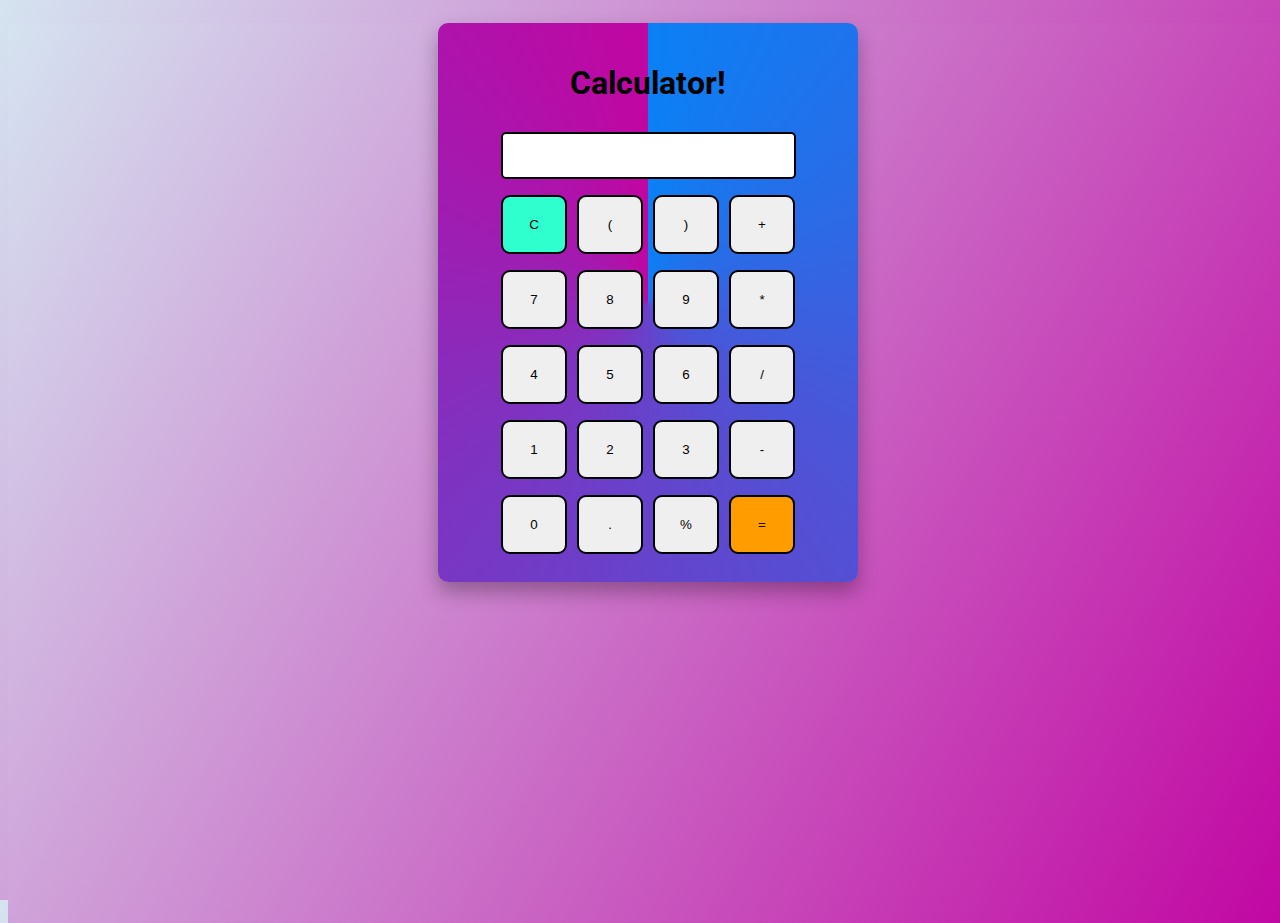
<file: TASK-1 .:Calculator!/index.html>
<!DOCTYPE html>
<html>
<head>
  <meta charset="utf-8">
  <meta name="viewport" content="width=device-width">
  <title>Calculate me! - A calculator made my me</title>
  <link href="style.css" rel="stylesheet" type="text/css" />
  <link href="utils.css" rel="stylesheet" type="text/css" />
</head>

<body>
  <center>
    <div class="wrapper">
      <h1 class="text-center">Calculator!</h1>
      <div class="container flex flex-col items-center mx-auto m-w-20">
        <div class="row">
          <input class="input" type="text" />
        </div>
        <div class="row">

          <button class="button" style="background: rgb(47, 255, 206);">C</button>
          <button class="button">(</button>
          <button class="button">)</button>
          <button class="button">+</button>

        </div>
        <div class="row">
          <button class="button">7</button>
          <button class="button">8</button>
          <button class="button">9</button>
          <button class="button">*</button>
        </div>
        <div class="row">
          <button class="button">4</button>
          <button class="button">5</button>
          <button class="button">6</button>
          <button class="button">/</button>
        </div>
        <div class="row">
          <button class="button">1</button>
          <button class="button">2</button>
          <button class="button">3</button>
          <button class="button">-</button>
        </div>
        <div class="row">
          <button class="button">0</button>
          <button class="button">.</button>
          <button class="button">%</button>
          <button class="button" style="background: rgb(255, 157, 0);">=</button>
        </div>
      </div>
      <script src="script.js"></script>
    </div>
  </center>
</body>

</html>
</file>
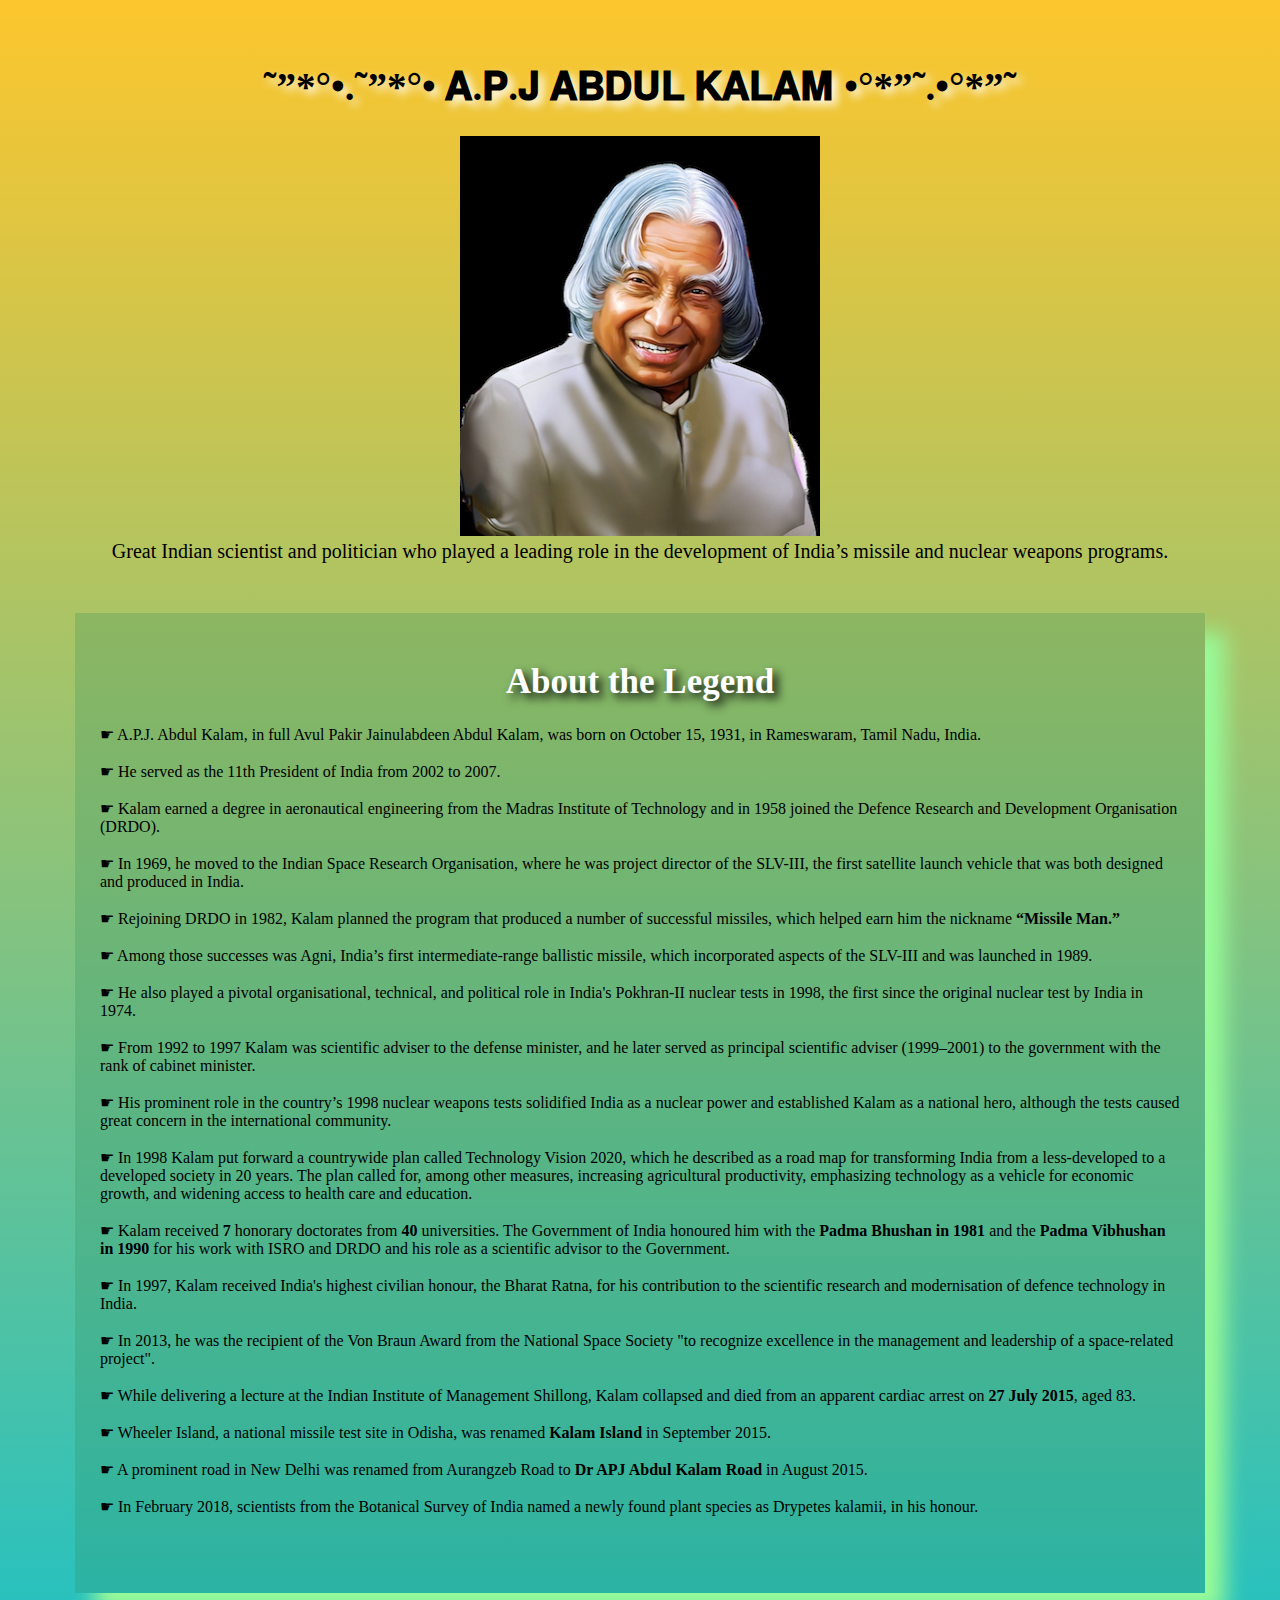
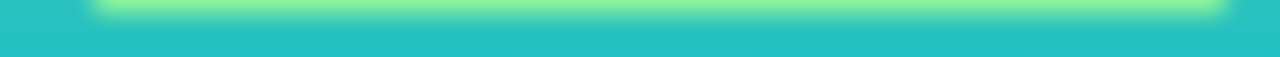
<file: TASK-2 .:Tribute Page/index.html>
<!DOCTYPE html>
<html lang="en">

<head>
    <title>Tribute page</title>
    <link href="style.css" rel="stylesheet">
</head>

<body>
    <main id="main">
        <h1 id="title">
            ˜”*°•.˜”*°• 𝐀.𝐏.𝐉 𝐀𝐁𝐃𝐔𝐋 𝐊𝐀𝐋𝐀𝐌 •°*”˜.•°*”˜
        </h1>

        <center>
            <div id="img">

                <img src="apj.png" id="image" alt="Error Loading Image" width="360px" height="400px">
            </div>
        </center>
        <center>
            <div>
                <small id="caption">
                    Great Indian scientist and
                    politician who played a leading
                    role in the development of India’s
                    missile and nuclear weapons
                    programs.
                </small>
            </div>
        </center>

        <div id="tribute-data">
            <h1 class="title-APJ">
                About the Legend
            </h1>

            <p>
                ☛ A.P.J. Abdul Kalam, in full
                Avul Pakir Jainulabdeen Abdul Kalam,
                was born on October 15, 1931, in
                Rameswaram, Tamil Nadu, India.<br><br>
                ☛ He served as the 11th President
                of India from 2002 to 2007.<br><br>
                ☛ Kalam earned a degree in
                aeronautical engineering from the
                Madras Institute of Technology and in
                1958 joined the Defence Research and
                Development Organisation (DRDO).<br><br>
                ☛ In 1969, he moved to the Indian
                Space Research Organisation, where he
                was project director of the SLV-III, the
                first satellite launch vehicle that was
                both designed and produced in India.
                <br><br> ☛ Rejoining DRDO in 1982,
                Kalam planned the program that produced
                a number of successful missiles, which
                helped earn him the nickname <strong>
                    “Missile Man.”</strong>
                <br><br> ☛ Among those successes
                was Agni, India’s first intermediate-range
                ballistic missile, which incorporated
                aspects of the SLV-III and was launched
                in 1989.
                <br><br> ☛ He also played a
                pivotal organisational, technical,
                and political role in India's Pokhran-II
                nuclear tests in 1998, the first since
                the original nuclear test by India in 1974.
                <br><br> ☛ From 1992 to 1997 Kalam
                was scientific adviser to the defense
                minister, and he later served as principal
                scientific adviser (1999–2001) to the
                government with the rank of cabinet minister.
                <br><br> ☛ His prominent role in
                the country’s 1998 nuclear weapons tests
                solidified India as a nuclear power and
                established Kalam as a national hero,
                although the tests caused great concern
                in the international community.
                <br><br> ☛ In 1998 Kalam put
                forward a countrywide plan called
                Technology Vision 2020, which he described
                as a road map for transforming India from
                a less-developed to a developed society
                in 20 years. The plan called for, among
                other measures, increasing agricultural
                productivity, emphasizing technology as
                a vehicle for economic growth, and
                widening access to health care and
                education.
                <br><br> ☛ Kalam received <b>7</b>
                honorary doctorates from <b>40</b>
                universities. The Government of India
                honoured him with the <b>Padma Bhushan
                    in 1981</b> and the <b>Padma Vibhushan
                    in 1990</b> for his work with ISRO and
                DRDO and his role as a scientific advisor
                to the Government.
                <br><br> ☛ In 1997, Kalam received
                India's highest civilian honour, the
                Bharat Ratna, for his contribution to
                the scientific research and modernisation
                of defence technology in India.
                <br><br> ☛ In 2013, he was the
                recipient of the Von Braun Award from
                the National Space Society "to recognize
                excellence in the management and leadership
                of a space-related project".
                <br><br> ☛ While delivering a
                lecture at the Indian Institute of
                Management Shillong, Kalam collapsed and
                died from an apparent cardiac arrest on
                <b>27 July 2015</b>, aged 83.
                <br><br> ☛ Wheeler Island, a
                national missile test site in Odisha, was
                renamed <b>Kalam Island</b> in September
                2015.
                <br><br> ☛ A prominent road in
                New Delhi was renamed from Aurangzeb
                Road to <b>Dr APJ Abdul Kalam Road</b>
                in August 2015.
                <br><br> ☛ In February 2018,
                scientists from the Botanical Survey
                of India named a newly found plant
                species as Drypetes kalamii, in his
                honour.
                <br><br><br>
            </p>


        </div>

    </main>
</body>

</html>
</file>
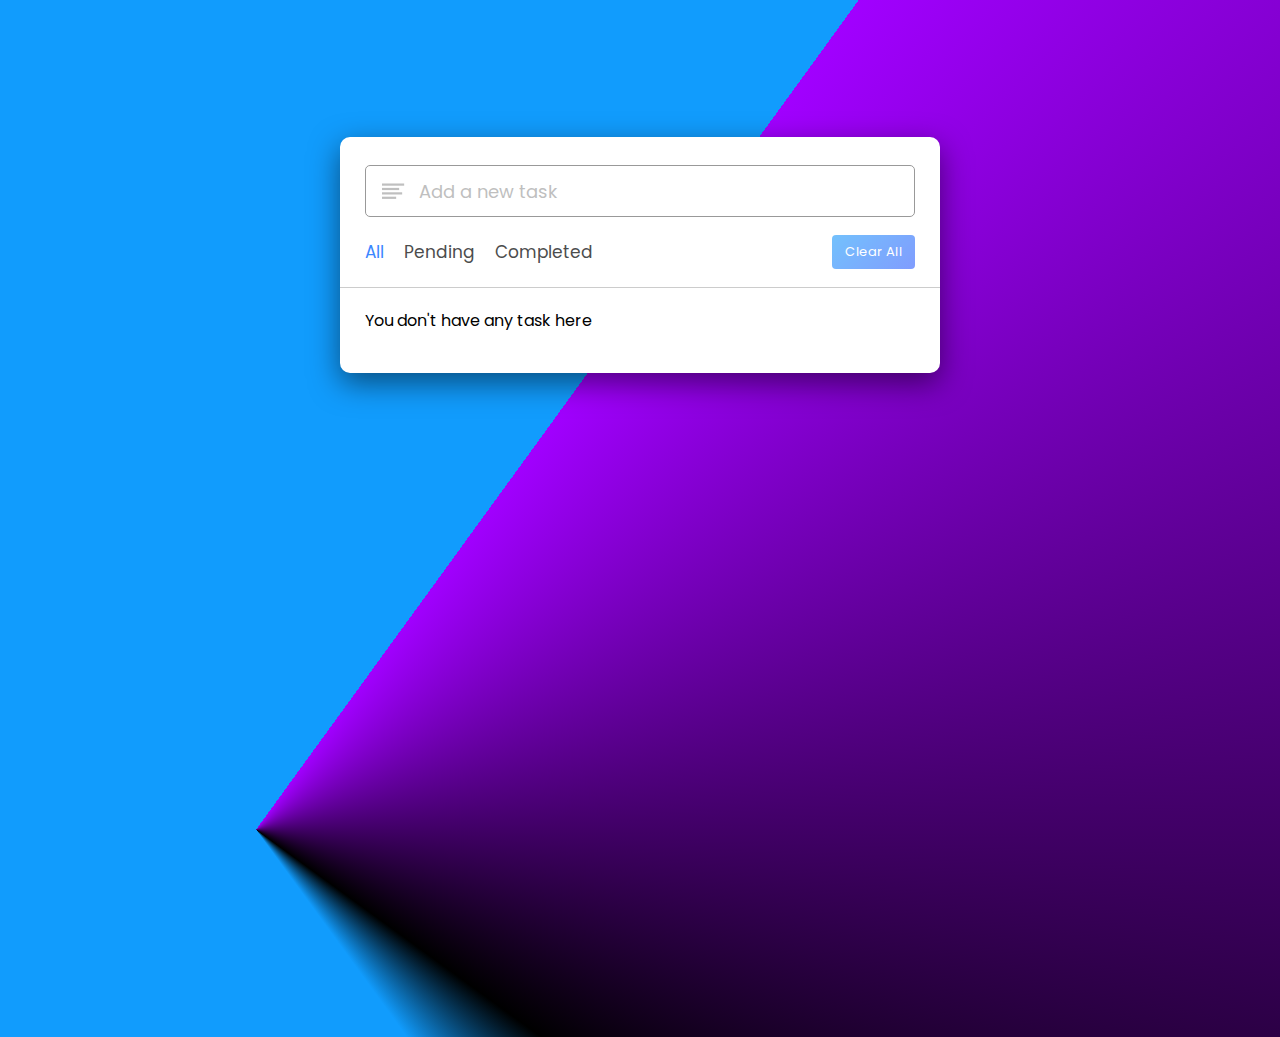
<file: TASK-3 .:TO-DO APP/index.html>
<!DOCTYPE html>
<html lang="en" dir="ltr">

<head>
  <meta charset="utf-8">
  <title>Todo List App </title>
  <link rel="stylesheet" href="style.css">
  <link rel="stylesheet" href="https://unicons.iconscout.com/release/v4.0.0/css/line.css">
</head>

<body>
  <div class="wrapper">
    <div class="task-input">
      <img src="bars-icon.svg" alt="icon">
      <input type="text" placeholder="Add a new task">
    </div>
    <div class="controls">
      <div class="filters">
        <span class="active" id="all">All</span>
        <span id="pending">Pending</span>
        <span id="completed">Completed</span>
      </div>
      <button class="clear-btn">Clear All</button>
    </div>
    <ul class="task-box"></ul>
  </div>

  <script src="script.js"></script>

</body>

</html>
</file>
<file: TASK-1 .:Calculator!/style.css>
@import url('https://fonts.googleapis.com/css2?family=Roboto:wght@300&family=Ubuntu:wght@300&display=swap');
html, body {
  height: 100%;
  width: 100%;
  font-family: 'Roboto', sans-serif; 
  background: rgb(34,193,195);
  background: linear-gradient(120deg, rgb(213, 227, 240) 0%, rgb(193, 6, 162) 100%);

}
.wrapper{
    max-width: 420px;
    margin-top: 1.8%;
    border-radius: 10px;
    box-shadow: 0 10px 20px rgb(0 0 0 / 30%);
}
.button{
  width: 66px;
  padding: 20px;
  margin: 0 3px;
  border: 2px solid black;
  border-radius: 9px;
  cursor: pointer;
}

.row{
  margin: 8px 0;
}
.row input{
  width: 291px;
  font-size: 20px;
    margin: 0;
    padding: 10px 0px;
    border: 2px solid black;
    border-radius: 5px;
}

 .wrapper {
    padding: 20px 0;
    background-image: conic-gradient(rgb(11, 128, 245) 0%, rgb(193, 6, 162) 100%);
 }
</file>
<file: TASK-1 .:Calculator!/utils.css>
.text-center{
  text-align: center;
}

.bg-red{
  background: red;
}

.mx-auto{
  margin: auto;
}

.flex{
  display:flex;
} 
.flex-col{
  flex-direction: column;
}

.items-center{
  align-items: center;
}
</file>
<file: TASK-2 .:Tribute Page/style.css>
body {
      background: rgb(34, 193, 195);
      background: linear-gradient(0deg, rgba(34, 193, 195, 1) 0%, rgb(253, 198, 45) 100%);
      /* background: rgb(58, 180, 169);
      background: linear-gradient(90deg, rgba(58, 180, 169, 1) 0%, rgba(158, 29, 253, 1) 44%, rgba(237, 252, 69, 1) 100%); */
      margin: 5%;
  }

  #title {
      text-align: center;
      text-shadow: 5px 5px 10px white;
      font-size: 39PX;
      color: rgb(0, 0, 0);
  }


  #caption {
      font-size: 20px;
      font-family: Gill Sans;
      color: black;
      text-align: unset;
  }

  div#tribute-data {
      box-shadow: 20px 20px 20px #98FB98;
      background-color: rgb(46, 139, 87, 0.25);
      font-family: Georgia;
      padding: 25px 25px;
      margin: 11px;
      margin-top: 50px;
  }

  h1.title-APJ {
      font-size: 35px;
      color: white;
      text-align: center;
      text-shadow: 5px 5px 10px rgb(0, 0, 0);
  }

  #tribute-link {
      text-decoration: none;
      color: black;
  }
</file>
<file: TASK-3 .:TO-DO APP/style.css>
@import url('https://fonts.googleapis.com/css2?family=Poppins:wght@400;500;600;700&display=swap');

* {
  margin: 0;
  padding: 0;
  box-sizing: border-box;
  font-family: 'Poppins', sans-serif;
}

body {
  width: 100%;
  height: 100vh;
  overflow: hidden;
  /* background: linear-gradient(135deg, #a14aff, #2dfe49); */
  /* background: conic-gradient(red, orange, yellow, green, blue); */
  background-image: conic-gradient(from 36deg at 20% 80%, #A100FFFF 0%, #000000 25%, #119CFDFF 30%);
}

::selection {
  color: #fff;
  background: #3C87FF;
}

.wrapper {
  max-width: 600px;
  padding: 28px 0 30px;
  margin: 137px auto;
  background: white;
  /* background: conic-gradient(rgb(180, 18, 255), rgb(255, 0, 136), rgb(149, 149, 70), rgb(138, 225, 138), blue); */
  border-radius: 10px;
  box-shadow: 0 10px 30px rgba(0, 0, 0, 0.5);
  margin-bottom: 10%;
}

.task-input {
  height: 52px;
  padding: 0 25px;
  position: relative;
}

.task-input img {
  top: 50%;
  position: absolute;
  transform: translate(17px, -50%);
}

.task-input input {
  height: 100%;
  width: 100%;
  outline: none;
  font-size: 18px;
  border-radius: 5px;
  padding: 0 20px 0 53px;
  border: 1px solid #999;
}

.task-input input:focus,
.task-input input.active {
  padding-left: 52px;
  border: 2px solid #3C87FF;
}

.task-input input::placeholder {
  color: #bfbfbf;
}

.controls,
li {
  display: flex;
  align-items: center;
  justify-content: space-between;
}

.controls {
  padding: 18px 25px;
  border-bottom: 1px solid #ccc;
}

.filters span {
  margin: 0 8px;
  font-size: 17px;
  color: #4c4d4d;
  cursor: pointer;
}

.filters span:first-child {
  margin-left: 0;
}

.filters span.active {
  color: #3C87FF;
}

.controls .clear-btn {
  border: none;
  opacity: 0.6;
  outline: none;
  color: #fff;
  cursor: pointer;
  font-size: 13px;
  padding: 7px 13px;
  border-radius: 4px;
  letter-spacing: 0.3px;
  pointer-events: none;
  transition: transform 0.25s ease;
  background: linear-gradient(135deg, #1798fb 0%, #2D5CFE 100%);
}

.clear-btn.active {
  opacity: 0.9;
  pointer-events: auto;
}

.clear-btn:active {
  transform: scale(0.93);
}

.task-box {
  margin-top: 20px;
  margin-right: 5px;
  padding: 0 20px 10px 25px;
}

.task-box.overflow {
  overflow-y: auto;
  max-height: 300px;
}

.task-box::-webkit-scrollbar {
  width: 5px;
}

.task-box::-webkit-scrollbar-track {
  background: #f1f1f1;
  border-radius: 25px;
}

.task-box::-webkit-scrollbar-thumb {
  background: #e6e6e6;
  border-radius: 25px;
}

.task-box .task {
  list-style: none;
  font-size: 17px;
  margin-bottom: 18px;
  padding-bottom: 16px;
  align-items: flex-start;
  border-bottom: 1px solid #ccc;
}

.task-box .task:last-child {
  margin-bottom: 0;
  border-bottom: 0;
  padding-bottom: 0;
}

.task-box .task label {
  display: flex;
  align-items: flex-start;
}

.task label input {
  margin-top: 7px;
  accent-color: #3C87FF;
}

.task label p {
  user-select: none;
  margin-left: 12px;
  word-wrap: break-word;
}

.task label p.checked {
  text-decoration: line-through;
}

.task-box .settings {
  position: relative;
}

.settings :where(i, li) {
  cursor: pointer;
}

.settings .task-menu {
  z-index: 10;
  right: -5px;
  bottom: -65px;
  padding: 5px 0;
  background: #fff;
  position: absolute;
  border-radius: 4px;
  transform: scale(0);
  transform-origin: top right;
  box-shadow: 0 0 6px rgba(0, 0, 0, 0.15);
  transition: transform 0.2s ease;
}

.task-box .task:last-child .task-menu {
  bottom: 0;
  transform-origin: bottom right;
}

.task-box .task:first-child .task-menu {
  bottom: -65px;
  transform-origin: top right;
}

.task-menu.show {
  transform: scale(1);
}

.task-menu li {
  height: 25px;
  font-size: 16px;
  margin-bottom: 2px;
  padding: 17px 15px;
  cursor: pointer;
  justify-content: flex-start;
}

.task-menu li:last-child {
  margin-bottom: 0;
}

.settings li:hover {
  background: #f5f5f5;
}

.settings li i {
  padding-right: 8px;
}

@media (max-width: 400px) {
  body {
    padding: 0 10px;
  }

  .wrapper {
    padding: 20px 0;
  }

  .filters span {
    margin: 0 5px;
  }

  .task-input {
    padding: 0 20px;
  }

  .controls {
    padding: 18px 20px;
  }

  .task-box {
    margin-top: 20px;
    margin-right: 5px;
    padding: 0 15px 10px 20px;
  }

  .task label input {
    margin-top: 4px;
  }
}
</file>
